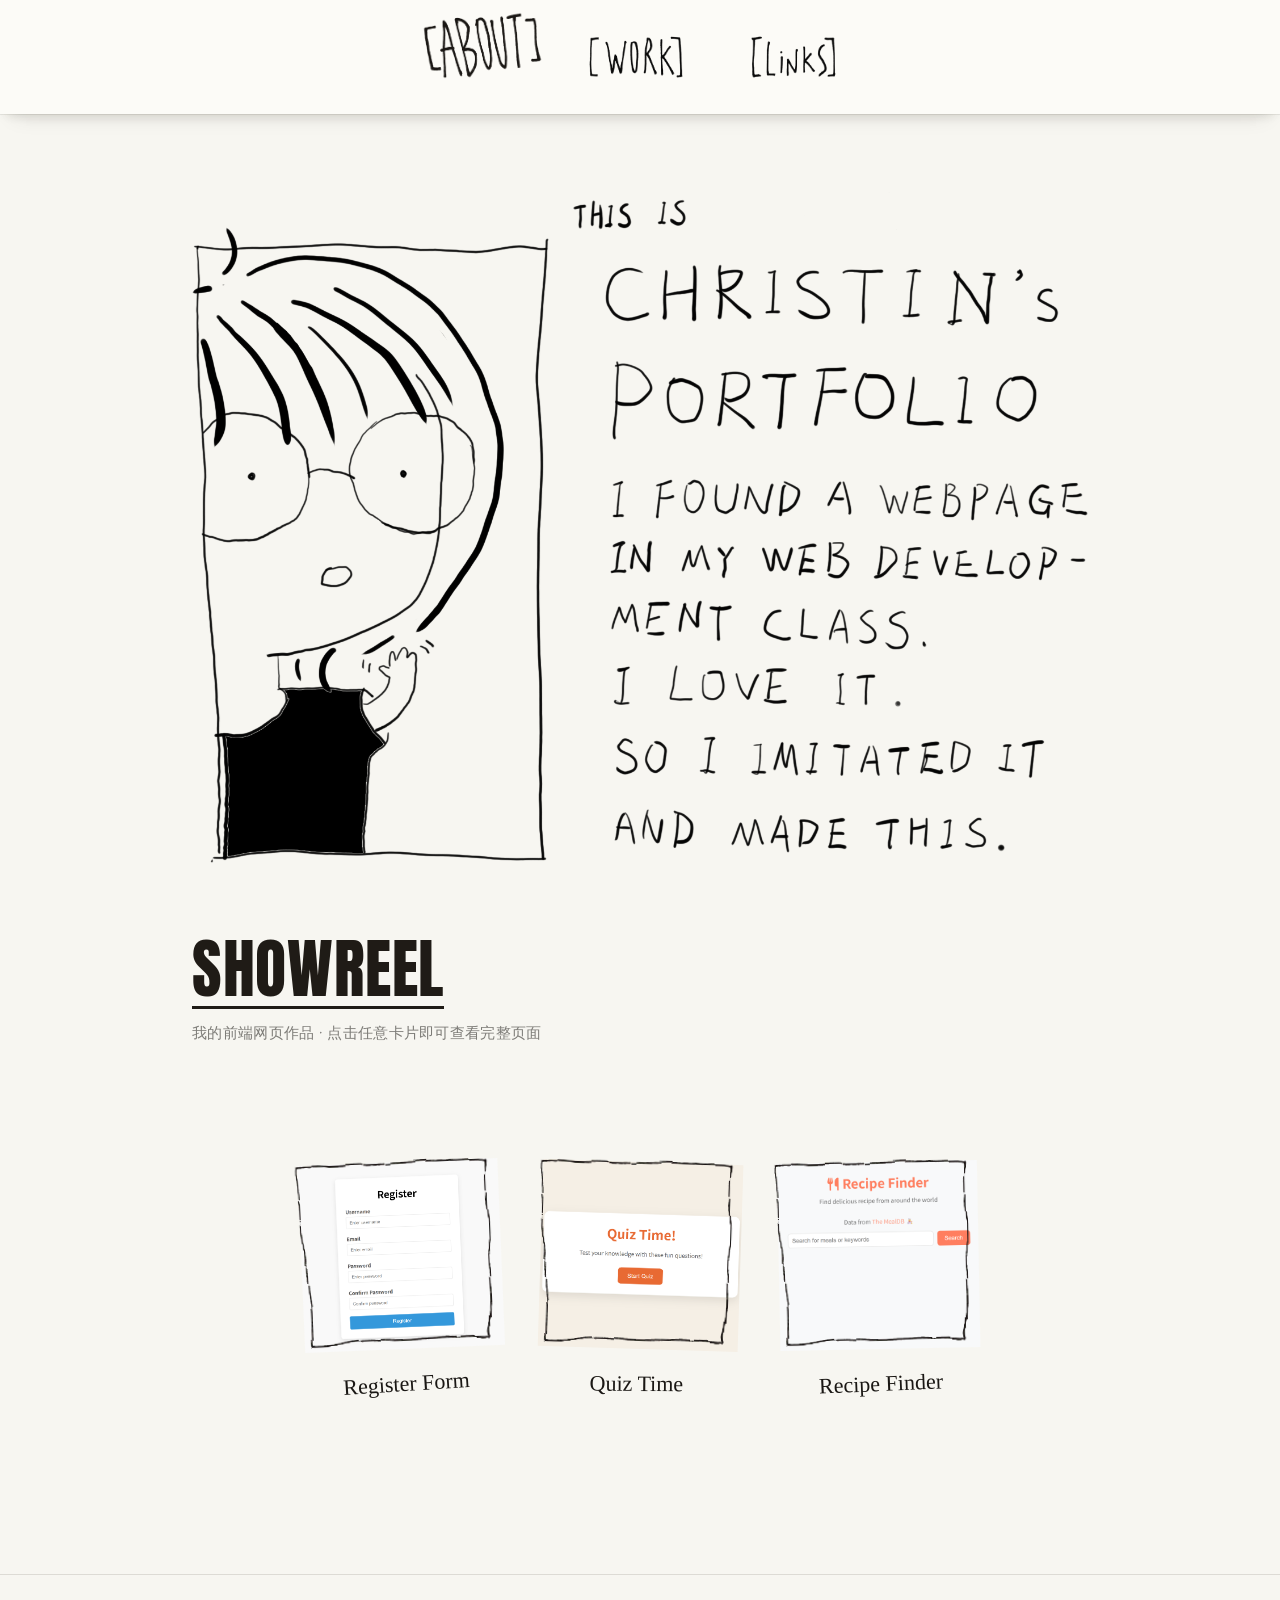
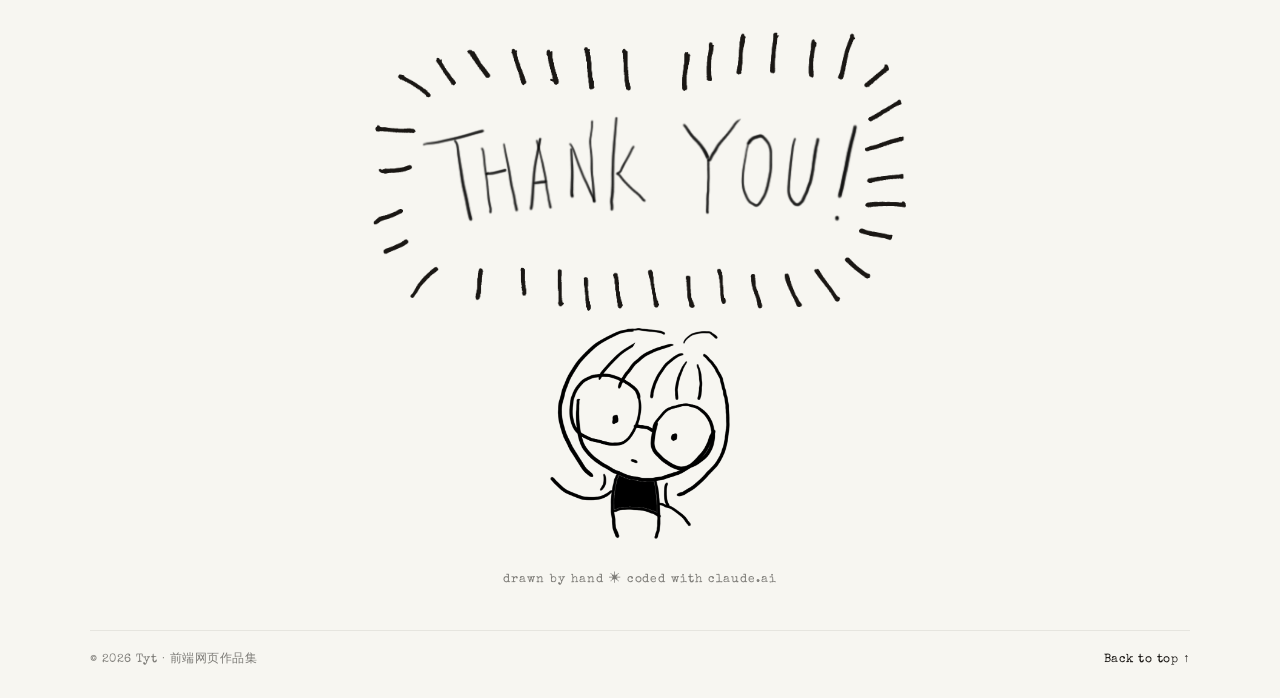
<file: index.html>
<!DOCTYPE html>
<html lang="zh-CN">
<head>
  <meta charset="UTF-8"/>
  <meta name="viewport" content="width=device-width, initial-scale=1.0"/>
  <meta name="color-scheme" content="light only"/>
  <meta name="theme-color" content="#f7f6f1"/>
  <title>Tyt — 前端网页作品集</title>

  <!-- Hand-drawn house fonts -->
  <link rel="preconnect" href="https://fonts.googleapis.com"/>
  <link rel="preconnect" href="https://fonts.gstatic.com" crossorigin/>
  <link
    href="https://fonts.googleapis.com/css2?family=Anton&family=Permanent+Marker&family=Special+Elite&display=swap"
    rel="stylesheet"
  />

  <link rel="stylesheet" href="style.css"/>
</head>
<body>

  <!-- Squigglevision (hand-drawn boil) filter -->
  <svg width="0" height="0" style="position:absolute" aria-hidden="true">
    <filter id="squiggle" x="-10%" y="-10%" width="120%" height="120%">
      <feTurbulence type="fractalNoise" baseFrequency="0.018" numOctaves="2" seed="2" result="noise"/>
      <feDisplacementMap in="SourceGraphic" in2="noise" scale="4" xChannelSelector="R" yChannelSelector="G"/>
    </filter>

    <!-- Footer THANK YOU border: 3 hand-drawn "boil" seeds, cycled in script.js -->
    <filter id="footer-boil-0" x="-15%" y="-15%" width="130%" height="130%" color-interpolation-filters="sRGB">
      <feTurbulence type="fractalNoise" baseFrequency="0.013" numOctaves="2" seed="2" result="n"/>
      <feDisplacementMap in="SourceGraphic" in2="n" scale="4.5" xChannelSelector="R" yChannelSelector="G"/>
    </filter>
    <filter id="footer-boil-1" x="-15%" y="-15%" width="130%" height="130%" color-interpolation-filters="sRGB">
      <feTurbulence type="fractalNoise" baseFrequency="0.013" numOctaves="2" seed="22" result="n"/>
      <feDisplacementMap in="SourceGraphic" in2="n" scale="4.5" xChannelSelector="R" yChannelSelector="G"/>
    </filter>
    <filter id="footer-boil-2" x="-15%" y="-15%" width="130%" height="130%" color-interpolation-filters="sRGB">
      <feTurbulence type="fractalNoise" baseFrequency="0.013" numOctaves="2" seed="47" result="n"/>
      <feDisplacementMap in="SourceGraphic" in2="n" scale="4.5" xChannelSelector="R" yChannelSelector="G"/>
    </filter>
  </svg>

  <!-- ===== Navigation (hand-drawn image buttons) ===== -->
  <nav class="nav-bar">
    <a class="nav-link" href="#about">
      <img src="img/tf/nav-about.png" alt="关于"/>
      <img class="nav-active" src="img/tf/nav-about-active.png" alt="" aria-hidden="true"/>
    </a>
    <a class="nav-link" href="#work">
      <img src="img/tf/nav-work.png" alt="作品"/>
      <img class="nav-active" src="img/tf/nav-work-active.png" alt="" aria-hidden="true"/>
    </a>
    <a class="nav-link" href="#contact">
      <img src="img/tf/nav-links.png" alt="联系"/>
      <img class="nav-active" src="img/tf/nav-links-active.png" alt="" aria-hidden="true"/>
    </a>
  </nav>

  <!-- ===== Biography ===== -->
  <section id="about" class="section">
    <img class="page-img" src="img/biography.png" alt="关于 Tyt"/>
  </section>

  <!-- ===== Showreel / Work ===== -->
  <section id="work" class="section work-section">
    <div class="work-head">
      <h2>Showreel</h2>
      <p>我的前端网页作品 · 点击任意卡片即可查看完整页面</p>
    </div>

    <div id="meals" class="work-grid">
      <a class="meal" data-url="https://web-developing-beryl.vercel.app/">
        <div class="meal-frame">
          <img class="meal-screen" src="img/Register.png" alt="Register Form"/>
          <img class="meal-line" src="img/tf/worksq1-empty.png" alt=""/>
        </div>
        <div class="meal-label">Register Form</div>
      </a>

      <a class="meal" data-url="https://quiz-game-ten-ruddy.vercel.app/">
        <div class="meal-frame">
          <img class="meal-screen" src="img/QuizGame.png" alt="Quiz Time"/>
          <img class="meal-line" src="img/tf/worksq1-empty.png" alt=""/>
        </div>
        <div class="meal-label">Quiz Time</div>
      </a>

      <a class="meal" data-url="https://recipefinder-sooty.vercel.app/">
        <div class="meal-frame">
          <img class="meal-screen" src="img/RecipeFinder.png" alt="Recipe Finder"/>
          <img class="meal-line" src="img/tf/worksq1-empty.png" alt=""/>
        </div>
        <div class="meal-label">Recipe Finder</div>
      </a>
    </div>
  </section>

  <!-- ===== Footer ===== -->
  <footer id="contact" class="footer">
    <div class="gag">
      <div class="thanks-frame">
        <img class="gag-sparks gag-sparks-even" src="img/tf/gag-sparks-even.png" alt="" aria-hidden="true"/>
        <img class="gag-sparks gag-sparks-odd" src="img/tf/gag-sparks-odd.png" alt="" aria-hidden="true"/>
        <img class="thanks" src="img/thanks.png" alt="THANK YOU"/>
      </div>

      <!-- <img class="gag-sparks gag-sparks-even" src="img/tf/gag-sparks-even.png" alt="" aria-hidden="true"/>
      <img class="gag-sparks gag-sparks-odd" src="img/tf/gag-sparks-odd.png" alt="" aria-hidden="true"/> -->

      <!-- <div class="printed-photo">
        <div class="photo-crop">
          <img class="portrait" src="img/me.png" alt="Tyt 的肖像"/>
        </div>
      </div> -->
      <img class="portrait" src="img/me.png" alt="Tyt 的肖像"/>
      <p class="photo-credit">drawn by hand ✳ coded with claude.ai</p>
    </div>

    <div class="footer-bottom">
      <p>© 2026 Tyt · 前端网页作品集</p>
      <a href="#about">Back to top ↑</a>
    </div>
  </footer>

  <script src="script.js"></script>
</body>
</html>
</file>
<file: style.css>
/* ============================================================
   Tyt — 前端网页作品集
   手绘 / 纸张 / 墨水 风格（参考 tiagofragoso.com）
   ============================================================ */

* {
  margin: 0;
  padding: 0;
  box-sizing: border-box;
}

:root {
  /* 纸张与墨水 */
  --paper-base: #f7f6f1;        /* 页面纸张底色 */
  --paper-nav: #fcfbf7;         /* 导航纸色 */
  --paper-photo: #fbfaf7;       /* 照片衬纸 */
  --ink: #1a1714;               /* 主墨色 */
  --ink-soft: #1f1b16;          /* 次级墨色 */
  --ink-faint: rgba(26, 23, 20, 0.55);

  /* 字体 */
  --font-display: 'Anton', 'Noto Sans SC', 'Microsoft YaHei', sans-serif;
  --font-hand: 'Permanent Marker', 'Noto Sans SC', 'Microsoft YaHei', cursive;
  --font-type: 'Special Elite', 'Noto Sans SC', 'Microsoft YaHei', 'Courier New', monospace;
}

html {
  scroll-behavior: smooth;
  color-scheme: light only;
  background-color: var(--paper-base);
  overflow-x: hidden;
}

body {
  background-color: var(--paper-base);
  color: var(--ink);
  font-family: var(--font-type);
  line-height: 1.6;
  -webkit-font-smoothing: antialiased;
  text-rendering: optimizeLegibility;
}

a {
  color: inherit;
  text-decoration: none;
}

img {
  display: block;
  max-width: 100%;
}

/* 手绘光标：默认箭头，可交互处指向手 */
html,
body {
  cursor: url('img/tf/cursor-arrow.png') 4 2, auto;
}
a,
button,
.meal,
.nav-link {
  cursor: url('img/tf/cursor-hand.png') 10 2, pointer;
}

/* ============================================================
   导航栏 —— 手绘图片按钮
   ============================================================ */
.nav-bar {
  position: sticky;
  top: 0;
  left: 0;
  width: 100%;
  background-color: var(--paper-nav);
  display: flex;
  justify-content: center;
  align-items: center;
  gap: clamp(24px, 5vw, 72px);
  padding: clamp(18px, 3vw, 34px) 0;
  z-index: 100;
  box-shadow:
    0 1px 0 rgba(35, 28, 15, 0.08),
    0 6px 12px -6px rgba(35, 28, 15, 0.16),
    0 14px 22px -14px rgba(35, 28, 15, 0.12);
}

.nav-link {
  display: block;
}

.nav-link img {
  height: 46px;
  width: auto;
  display: block;
  transform-origin: center bottom;
}

/* 静止时轻微抖动（定格动画） */
.nav-link img:not(.nav-active) {
  animation: navIdleShake 0.72s steps(1, end) infinite;
}
.nav-link:nth-child(2) img:not(.nav-active) { animation-delay: -0.24s; }
.nav-link:nth-child(3) img:not(.nav-active) { animation-delay: -0.48s; }

@keyframes navIdleShake {
  0%   { transform: translateX(-1.4px) rotate(-1deg); }
  25%  { transform: translateX(1.4px)  rotate(1.1deg); }
  50%  { transform: translateX(-0.8px) rotate(-0.4deg); }
  75%  { transform: translateX(1.1px)  rotate(0.7deg); }
  100% { transform: translateX(-1.4px) rotate(-1deg); }
}

.nav-link .nav-active {
  display: none;
}

/* 悬停 / 当前区块：切换到手绘高亮图标并放大 */
.nav-link:hover img:not(.nav-active),
.nav-link.active img:not(.nav-active) {
  display: none;
}
.nav-link:hover .nav-active,
.nav-link.active .nav-active {
  display: block;
  transform: scale(1.5);
}

/* ============================================================
   区块通用
   ============================================================ */
.section {
  width: min(70%, 980px);
  margin-left: auto;
  margin-right: auto;
  position: relative;
  display: block;
  margin-top: clamp(40px, 6vw, 96px);
}

.section img.page-img {
  width: 100%;
  display: block;
}

/* ============================================================
   作品集（Showreel）
   ============================================================ */
.work-section {
  margin-bottom: clamp(48px, 7vw, 96px);
}

.work-head {
  margin: 0 0 clamp(28px, 4vw, 48px);
}

.work-head h2 {
  font-family: var(--font-display);
  font-weight: 400;
  font-size: clamp(34px, 6vw, 64px);
  line-height: 0.94;
  letter-spacing: 0.01em;
  color: var(--ink-soft);
  text-transform: uppercase;
  display: inline-block;
  border-bottom: 3px solid var(--ink-soft);
  padding-bottom: 6px;
}

.work-head p {
  font-family: var(--font-type);
  font-size: clamp(12px, 1.4vw, 15px);
  letter-spacing: 0.02em;
  color: var(--ink-faint);
  margin-top: 14px;
}

.work-grid {
  display: grid;
  grid-template-columns: repeat(3, 1fr);
  column-gap: 2.4%;
  row-gap: clamp(26px, 3.4vw, 50px);
  padding: clamp(28px, 4.5vw, 64px) 11% clamp(40px, 6vw, 80px);
}

.meal {
  display: block;
  position: relative;
}

/* 每个方框略微倾斜，像散落的手绘漫画格 */
.meal:nth-child(1) { transform: rotate(-2.4deg); }
.meal:nth-child(2) { transform: rotate(1.8deg); }
.meal:nth-child(3) { transform: rotate(-1.1deg); }

.meal-frame {
  position: relative;
  aspect-ratio: 420 / 392;
}

/* 作品截图：缩进到方框内部，保持清晰 */
.meal-screen {
  position: absolute;
  inset: 5%;
  width: 90%;
  height: 90%;
  object-fit: cover;
}

/* 手绘方框线（盖在截图之上，随 squigglevision 抖动） */
.meal-line {
  position: absolute;
  inset: 0;
  width: 100%;
  height: 100%;
  pointer-events: none;
  filter: url(#squiggle);
}

.meal-label {
  text-align: center;
  font-family: var(--font-hand);
  font-size: clamp(16px, 2vw, 22px);
  line-height: 1;
  color: var(--ink);
  margin-top: 14px;
  transform: rotate(-1.3deg);
  transition: transform 0.25s ease;
}

.meal:hover .meal-label {
  transform: rotate(0deg) scale(1.06);
}

/* ============================================================
   页脚（gag / sign-off）
   ============================================================ */
.footer {
  margin-top: clamp(56px, 8vw, 110px);
  border-top: 1px solid rgba(35, 28, 15, 0.12);
}

.gag {
  display: flex;
  flex-direction: column;
  align-items: center;
  justify-content: center;
  gap: 26px;
  padding: 64px 48px 40px;
  position: relative;
  overflow: hidden;
}

/* 边框单独成层：只让框“沸腾”，文字保持静止 */
/* .thanks-border {
  position: absolute;
  inset: 0;
  border: 3px solid var(--ink-soft); */
  /* 不规则圆角：四角粗细不一，像手描出来的框 */
  /* border-radius: 12px 16px 10px 18px / 16px 10px 18px 12px;
  filter: url(#footer-boil-0);
  will-change: filter;
  pointer-events: none;
} */

.thanks-frame {
  position: relative;
  display: inline-block;
  padding: clamp(40px, 6vw, 80px) clamp(52px, 8vw, 104px);
  z-index: 2;
}

.thanks-spark-frame {
  position: absolute;
  inset: -14px;            
  width: calc(100% + 28px);
  height: calc(100% + 28px);
  object-fit: fill;       
  pointer-events: none;
  z-index: 0;             
  filter: url(#footer-boil-0);
  will-change: filter;
}

.thanks {
  position: relative;
  display: block;
  z-index: 1;
  width: clamp(190px, 34vw, 460px);
  height: auto;
}

/* 打印照片：白衬纸 + 胶带感 + 轻旋转 */
/* .printed-photo {
  position: relative;
  display: inline-block;
  background: var(--paper-photo);
  padding: 16px;
  transform: rotate(-2.2deg);
  filter:
    drop-shadow(0 1px 1px rgba(20, 16, 8, 0.10))
    drop-shadow(0 4px 8px rgba(20, 16, 8, 0.08));
  z-index: 2;
}

.printed-photo::after {
  content: "";
  position: absolute;
  inset: 16px;
  background: linear-gradient(115deg, rgba(255, 255, 255, 0.55) 0%, rgba(255, 255, 255, 0) 26%, rgba(255, 255, 255, 0) 78%, rgba(255, 255, 255, 0.30) 100%);
  mix-blend-mode: soft-light;
  pointer-events: none;
}

.photo-crop {
  overflow: hidden;
} */

/* .portrait {
  max-width: 380px;
  width: 100%;
  height: auto;
  display: block;
  filter: grayscale(1);
  transform: scale(1.12);
  transform-origin: 50% 62%;
} */

.portrait {
  display: block;
  width: min(42vw, 180px);
  height: auto;
  margin: 4px auto 0;
  filter: grayscale(1);
}

/* 火花笔触：盖在照片下方作装饰，两张交替闪烁 */
.gag-sparks {
  position: absolute;
  left: 50%;
  bottom: -6%;
  width: min(1100px, 96vw);
  height: auto;
  transform: translateX(calc(-50% - 4vw));
  pointer-events: none;
  z-index: 1;
}

/* 奇偶两笔轮流亮灭（定格切换，像手绘火柴一样忽闪） */
.gag-sparks-even { animation: sparkEven 1.6s steps(1, end) infinite; }
.gag-sparks-odd  { animation: sparkOdd  1.6s steps(1, end) infinite; }

@keyframes sparkEven {
  0%,  49%  { opacity: 1; }   /* even 亮 */
  50%, 100% { opacity: 0; }   /* odd 的回合 */
}
@keyframes sparkOdd {
  0%,  49%  { opacity: 0; }
  50%, 100% { opacity: 1; }
}

.photo-credit {
  font-family: var(--font-type);
  font-size: 12px;
  letter-spacing: 0.08em;
  color: var(--ink-faint);
  z-index: 2;
  margin-top: 6px;
}

.footer-bottom {
  display: flex;
  align-items: center;
  justify-content: space-between;
  width: min(86%, 1320px);
  margin: 0 auto;
  padding: 20px 0 28px;
  border-top: 1px solid rgba(35, 28, 15, 0.08);
}

.footer-bottom p {
  font-family: var(--font-type);
  font-size: 12px;
  letter-spacing: 0.04em;
  color: var(--ink-faint);
}

.footer-bottom a {
  font-family: var(--font-type);
  font-size: 12px;
  letter-spacing: 0.04em;
  color: var(--ink);
  transition: opacity 0.2s ease;
}

.footer-bottom a:hover {
  opacity: 0.6;
}

/* ============================================================
   响应式
   ============================================================ */
@media (max-width: 900px) {
  .work-grid {
    grid-template-columns: repeat(2, 1fr);
    column-gap: 5%;
  }
}

@media (max-width: 600px) {
  .nav-bar {
    gap: 28px;
    padding: 22px 0;
  }
  .nav-link img {
    height: 32px;
  }

  .section {
    width: 92%;
  }

  .work-grid {
    grid-template-columns: repeat(2, 1fr);
    column-gap: 5%;
    row-gap: clamp(20px, 5vw, 36px);
    padding: 10px 5% 36px;
  }

  .gag {
    padding: 48px 24px 32px;
  }
  .portrait {
    width: min(52vw, 220px);
  }

  .footer-bottom {
    flex-direction: column;
    gap: 8px;
    align-items: flex-start;
    width: 92%;
  }
}

/* 动效降级 */
@media (prefers-reduced-motion: reduce) {
  .nav-link img:not(.nav-active) { animation: none; }
  .meal-line { filter: none; }
  .thanks-border { filter: none; }
  .gag-sparks { animation: none; opacity: 1; }
}

@media (max-width: 600px) {
  .thanks {
    width: clamp(170px, 52vw, 240px);
  }
  .thanks-frame {
    padding: 16px 22px;
  }
}
</file>
